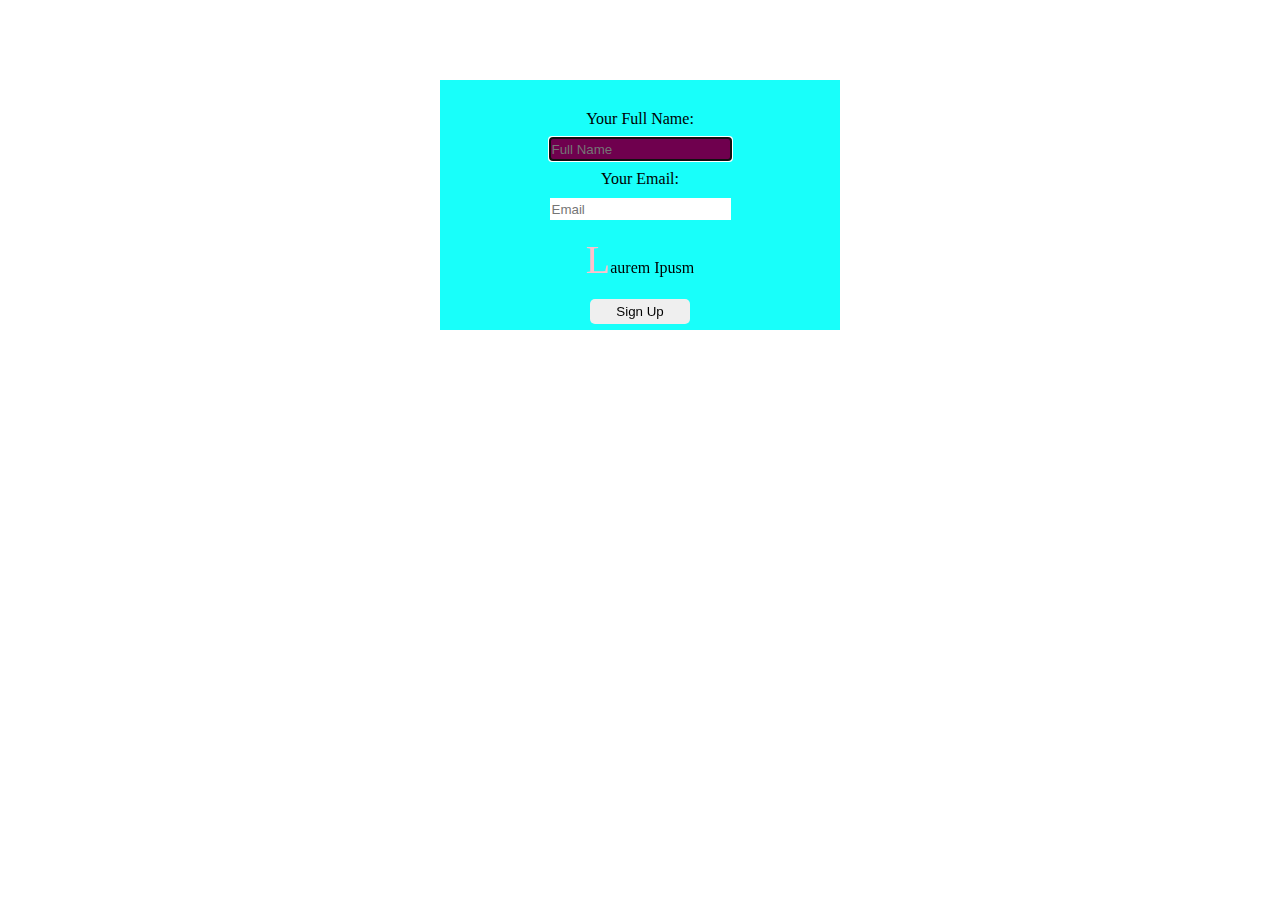
<file: Psuedo Classes in CSS/index.html>
<!DOCTYPE html>
<html>
<head>
	<meta charset="utf-8">
	<meta name="viewport" content="width=device-width, initial-scale=1">
	<title>Psuedo classes</title>
	<link rel="stylesheet" type="text/css" href="styles.css">
</head>
<body>

<div id="main">
	<form>
		<label>Your Full Name:</label>
		<input type="text" name="Fname" class="name" placeholder="Full Name" autofocus>

		<label>Your Email:</label>
		<input type="email" name="Email" class="email" placeholder="Email">
		<p>Laurem Ipusm</p>
		<button type="submit" name="submit" class="btn">Sign Up</button>



	</form>
</div>

</body>
</html>
</file>
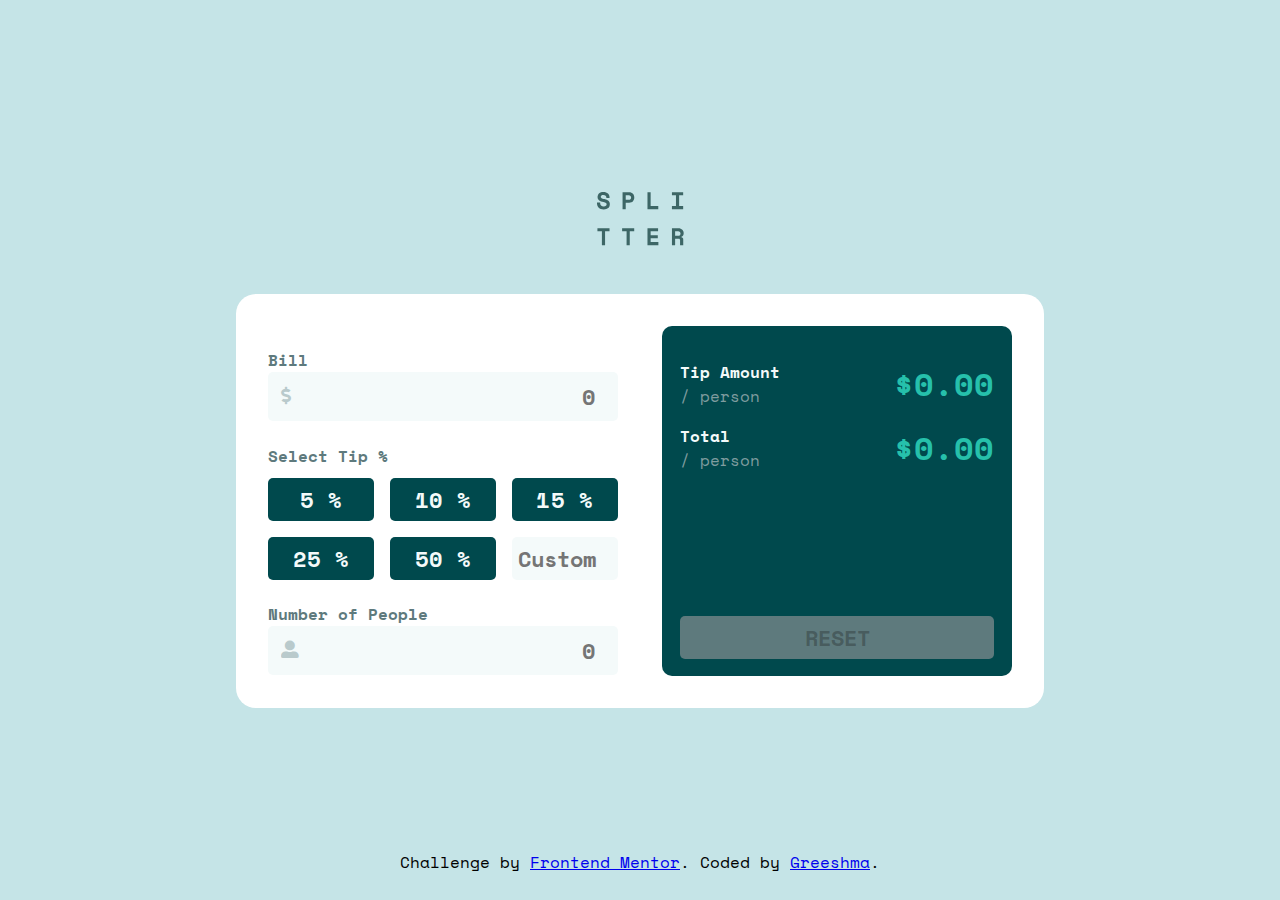
<file: tip-calculator-app-main/online/index.html>
<!DOCTYPE html>
<html lang="en">

<head>
  <meta charset="UTF-8" />
  <meta name="viewport" content="width=device-width, initial-scale=1.0" />

  <link rel="icon" type="image/png" sizes="32x32" href="./images/favicon-32x32.png" />

  <title>Frontend Mentor | Tip calculator app</title>

  <!-- stylesheets -->
  <link rel="stylesheet" href="styles.css" />
  <link rel="stylesheet" href="https://cdnjs.cloudflare.com/ajax/libs/font-awesome/5.15.4/css/all.min.css" />
</head>

<body>
  <main>

    <!-- logo -->
    <h1><img src="./images/logo.svg" id="logo" alt="logo-for-calculator" /></h1>

    <section class="container">

      <!-- left section -->
      <article class="input-container">
        <form class="amount-input">
          <label for="bill-amount">Bill</label>
          <input class="input-field" type="number" name="amount" id="bill-amount" placeholder="0"
            aria-label="bill-amount" min="0" />
        </form>
        <!-- tip percent buttons -->
        <form class="select-tip">
          <label>Select Tip %</label>
          <div class="percent-options">
            <button type="button" class="btn_5" aria-label="add-5-percentage">
              5
            </button>
            <button type="button" class="btn_10" aria-label="add-10-percentage">
              10
            </button>
            <button type="button" class="btn_15" aria-label="add-15-percentage">
              15
            </button>
            <button type="button" class="btn_25" aria-label="add-25-percentage">
              25
            </button>
            <button type="button" class="btn_50" aria-label="add-50-percentage">
              50
            </button>
            <input id="custom" class="custom-percentage" type="number" max="100" placeholder="Custom"
              aria-label="enter-custom-input" />
          </div>
        </form>

        <form class="num-people">
          <label for="people-count">Number of People <span>Can't be zero</span></label>
          <input class="input-field" type="number" name="number-people" id="people-count" placeholder="0"
            aria-label="enter-number-of-people" required aria-required="true" min="0" max="100" />
        </form>
      </article>

      <!-- right section -->
      <article class="display-container">
        <div class="display-tip">
          <div>
            <p class="display-description">Tip Amount</p>
            <p>/ person</p>
          </div>
          <p class="amount show-tip">
            $0.00
          </p>
        </div>

        <div class="display-total">
          <div>
            <p class="display-description">Total</p>
            <p>/ person</p>
          </div>
          <p class="amount show-total">
            $0.00
          </p>
        </div>
        <button class="reset-btn" aria-label="reset" disabled>
          reset
        </button>
      </article>
    </section>
  </main>
  <footer>
    Challenge by
    <a href="https://www.frontendmentor.io?ref=challenge" target="_blank">Frontend Mentor</a>. Coded by <a
      href="https://github.com/Greeshma2903">Greeshma</a>.
  </footer>

  <script src="index.js"></script>
</body>

</html>

<!--  
  Bill
  Select Tip %
  5%
  10%
  15%
  25%
  50%
  Custom
  Number of People
  Tip Amount
  / person
  Total
  / person
  Reset
-->
</file>
<file: Psuedo Classes in CSS/styles.css>
body, html {
	margin: 40px;
}

#main {
	height: 250px;
	background: rgb(24, 3388, 250);
	width: 400px;
	box-sizing: border-box;
	padding: 20px;
	margin: 0 auto;
	text-align: center;
}

label, input, button {
	display: block;
	margin: 10px auto;
}

input {
	border: none;
	height: 20px;
}
input:focus{
	background: rgb(111, 0, 78);
	border: none;
}

button {
	border: none;
	height: 25px;
	width: 100px;
	border-radius: 5px;
	cursor: pointer;
}

button:hover {
	background: black;
	color: white;
}
button:after{
	background: blue;
}

p:first-letter{
	color: pink;
	font-size: 40px;
}
</file>
<file: tip-calculator-app-main/online/styles.css>
/* ========================== fonts ======================= */
@import url("https://fonts.googleapis.com/css2?family=Space+Mono:ital,wght@0,400;0,700;1,400&display=swap");

/* ====================== global variables ================ */
:root {
  --Strong-cyan: hsl(172, 67%, 45%);
  --Very-dark-cyan: hsl(183, 100%, 15%);
  --Dark-grayish-cyan-2: hsl(186, 14%, 43%);
  --Dark-grayish-cyan-1: hsl(184, 14%, 56%);
  --Light-grayish-cyan-2: hsl(185, 41%, 84%);
  --Light-grayish-cyan-1: hsl(189, 41%, 97%);
  --White: hsl(0, 0%, 100%);
  --red: rgb(255, 102, 102);
}

/* ========================= styles ====================== */
* {
  padding: 0;
  margin: 0;
  box-sizing: border-box;
}

body {
  background-color: var(--Light-grayish-cyan-2);
  font-family: "Space Mono", "Courier New", monospace;

  display: flex;
  flex-direction: column;
  justify-content: flex-end;
  align-items: center;

  min-height: 100vh;
  max-width: 1600px;
  width: 100%;
}

#logo {
  display: block;
  margin: 3rem auto;
}

/* ----------------- card section ---------------------- */

section.container {
  background-color: var(--White);
  border-radius: 5% 5% 0 0;
  padding: 1.5rem;
  width: 100vw;

  display: flex;
  flex-direction: column;
  transition: all 0.2s linear;
}
/* --------- left section ----------- */

form {
  position: relative;
  margin-top: 1.4rem;
}

label {
  font-size: 1rem;
  font-weight: 700;
  color: var(--Dark-grayish-cyan-2);
  position: relative;
  display: block;
}

label span {
  display: none;
}

/* enable when value 0 */
label span.empty {
  display: inline;
  color: var(--red);
  position: absolute;
  right: 0;
}

.num-people #people-count.empty {
  border: 3px solid rgb(255, 102, 102, 0.5);
}

/* outline of input fields */
form input:focus {
  border: 3px solid hsla(172, 67%, 45%, 0.445);
  border-radius: 5px;
  outline: none;
}

form .input-field {
  color: var(--Very-dark-cyan);
  background-color: var(--Light-grayish-cyan-1);
  text-align: right;
  border-radius: 5px;
  border: 3px solid transparent;

  font-family: "Space Mono", "Courier New", monospace;
  font-size: 1.4rem;
  font-weight: 700;

  padding: 5px;
  max-width: 100%;
  width: 100%;
}

/* icons */
.amount-input::before,
.num-people::before {
  position: absolute;
  top: 38px;
  left: 13px;
  font-size: 1.1rem;
  color: var(--Dark-grayish-cyan-1);
  opacity: 0.5;
}

form.amount-input::before {
  display: inline-block;
  font-family: "Font Awesome 5 Free";
  content: "\f155";
  font-weight: 700;
}

form.num-people::before {
  display: inline-block;
  font-family: "Font Awesome 5 Free";
  content: "\f406";
  font-weight: 700;
}

/*---------- select tip ----------- */
.percent-options {
  display: grid;
  grid-template-columns: 1fr 1fr;
  gap: 1rem;
  max-width: 100%;
  width: 100%;
  margin-top: 10px;
}

.percent-options > button,
.custom-percentage {
  border: none;
  border-radius: 5px;
  padding: 5px;
  font-family: "Space Mono", "Courier New", monospace;
  font-weight: bold;
  font-size: 1.4rem;
  cursor: pointer;
}

.percent-options > button {
  color: var(--Light-grayish-cyan-1);
  background-color: var(--Very-dark-cyan);
  letter-spacing: 1.2px;
}

.percent-options > button::after {
  content: "%";
}

.percent-options > button:hover {
  background-color: var(--Light-grayish-cyan-2);
  color: var(--Very-dark-cyan);
}

/* enable on click */
.percent-options > button.click {
  background-color: var(--Strong-cyan);
}

.custom-percentage {
  width: 100%;
  text-align: center;
  background-color: var(--Light-grayish-cyan-1);
  color: var(--Dark-grayish-cyan-2);
}

/* ----------- right section ------------- */
article.display-container {
  background-color: var(--Very-dark-cyan);
  border-radius: 10px;
  margin-top: 5%;
  padding: 1.1rem;
}

.display-description {
  color: var(--Light-grayish-cyan-1);
  font-size: 1rem;
  font-weight: 700;
}

.display-container > div {
  display: flex;
  justify-content: space-between;
  align-items: center;
  margin: 1rem 0px;
}

p:not(.amount, .display-description) {
  color: var(--Dark-grayish-cyan-1);
}

p.amount {
  color: var(--Strong-cyan);
  font-size: 2rem;
  font-weight: bold;
}

/* reset button */
button.reset-btn {
  max-width: 100%;
  width: 100%;
  padding: 5px;
  font-family: "Space Mono", "Courier New", monospace;
  font-weight: bold;
  font-size: 1.4rem;
  text-transform: uppercase;

  border-radius: 5px;
  border: none;
  background-color: var(--Dark-grayish-cyan-2);
}

button.reset-btn:enabled {
  background-color: var(--Strong-cyan);
  cursor: pointer;
}

button.reset-btn:enabled:hover {
  background-color: var(--Light-grayish-cyan-2);
}

/* ------------------- footer ------------------- */
footer {
  display: none;
}

/* ====================== media queries ======================= */
@media screen and (min-width: 768px) {
  body {
    justify-content: center;
    align-items: center;
    display: flex;
  }

  #logo {
    margin-top: 0px;
  }

  section.container {
    flex-direction: row;
    justify-content: space-between;
    max-width: 850px;
    width: 95%;
    border-radius: 20px;
    padding: 2rem;
    height: auto;
    margin: 0 auto;
  }

  .container > article {
    flex-basis: 47%;
    margin: 0;
  }

  /* ----select tip---- */
  .percent-options {
    grid-template-columns: 1fr 1fr 1fr;
    gap: 1.1 rem;
  }

  /* ---reset button--- */
  button.reset-btn {
    margin-top: 8rem;
  }
  
  button.reset-btn:enabled {
    box-shadow: 0px 5px var(--Light-grayish-cyan-2);
  }

  button.reset-btn:active {
    transform: translateY(3px);
    transition: all 0.2s linear;
    box-shadow: 0px 3px var(--Dark-grayish-cyan-2);
  }

  /* ---footer--- */
  footer {
    display: block;
    position: absolute;
    bottom: 0;
    text-align: center;
    height: 50px;
    width: 100%;
  }

  .attribution {
    font-size: 10px;
    text-align: center;
  }
  .attribution a {
    color: hsl(228, 45%, 44%);
  }
}
</file>
